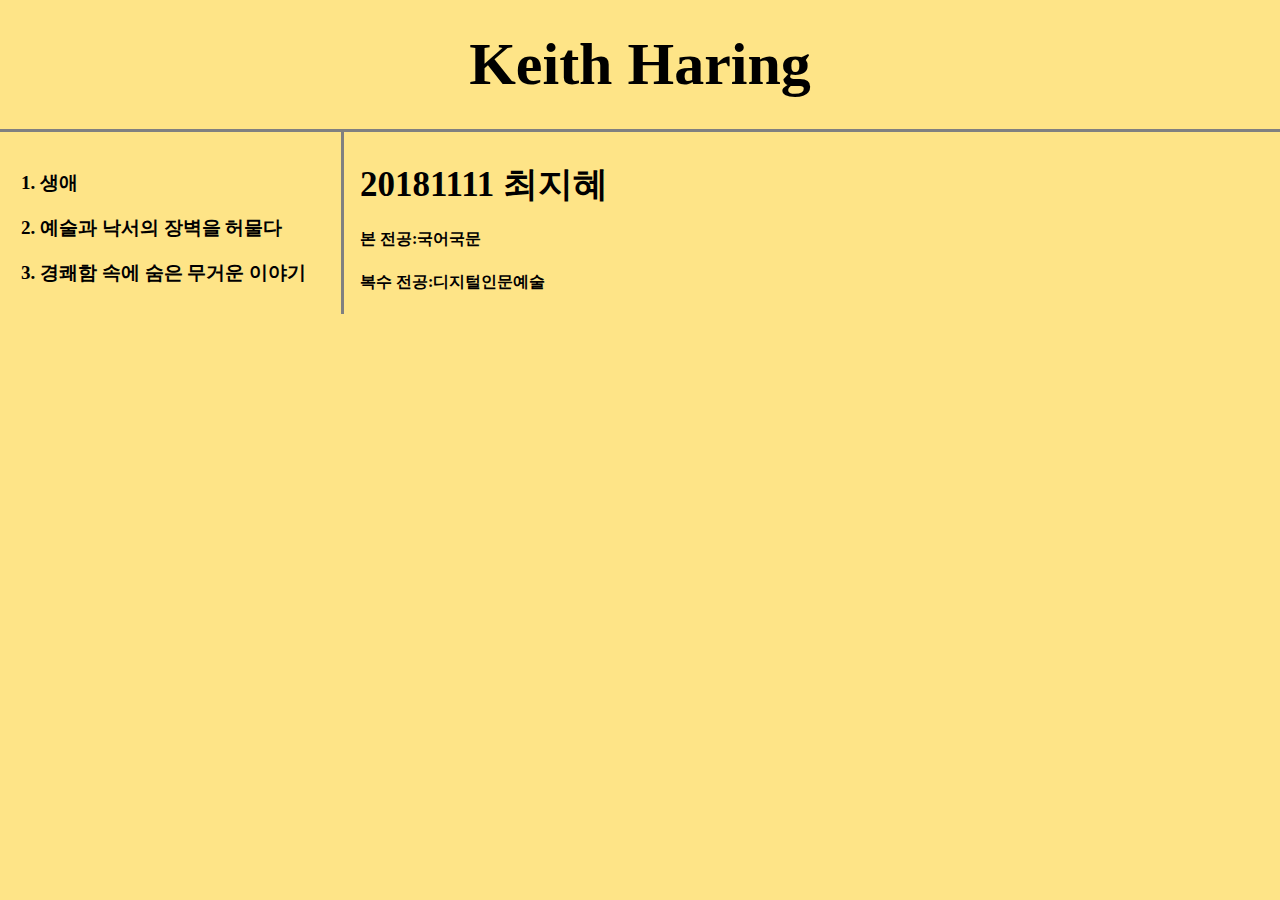
<file: index.html>
<!DOCTYPE html>
<html>
<head>
  <title>WEB1 - Welcome!</title>
  <meta charset="utf-8">
  <link rel="stylesheet" href="style.css">
  <style>
    h2 {color: black;
    text-decoration: none;}
  </style>
</head>
<body>
    <strong><h1><a href="index.html">Keith Haring</a></h1></strong>
    <div id="grid">
      <ol>
        <p style="margin-top:38px;"></p>
        <li><a href="1.html"><p style="margin-top:10px;">생애</p></a></li>
        <li><a href="2.html"><p style="margin-top:10px;">예술과 낙서의 장벽을 허물다</p></a></li>
        <li><a href="3.html">경쾌함 속에 숨은 무거운 이야기</a></li>
      </ol>
      <div>
        <h2>20181111 최지혜</h2>
        <strong><p><h4>본 전공:국어국문</h4></p></storng>
        <strong><p><h4>복수 전공:디지털인문예술</h4></P></strong>
      </div>
    </div>
</body>
</file>
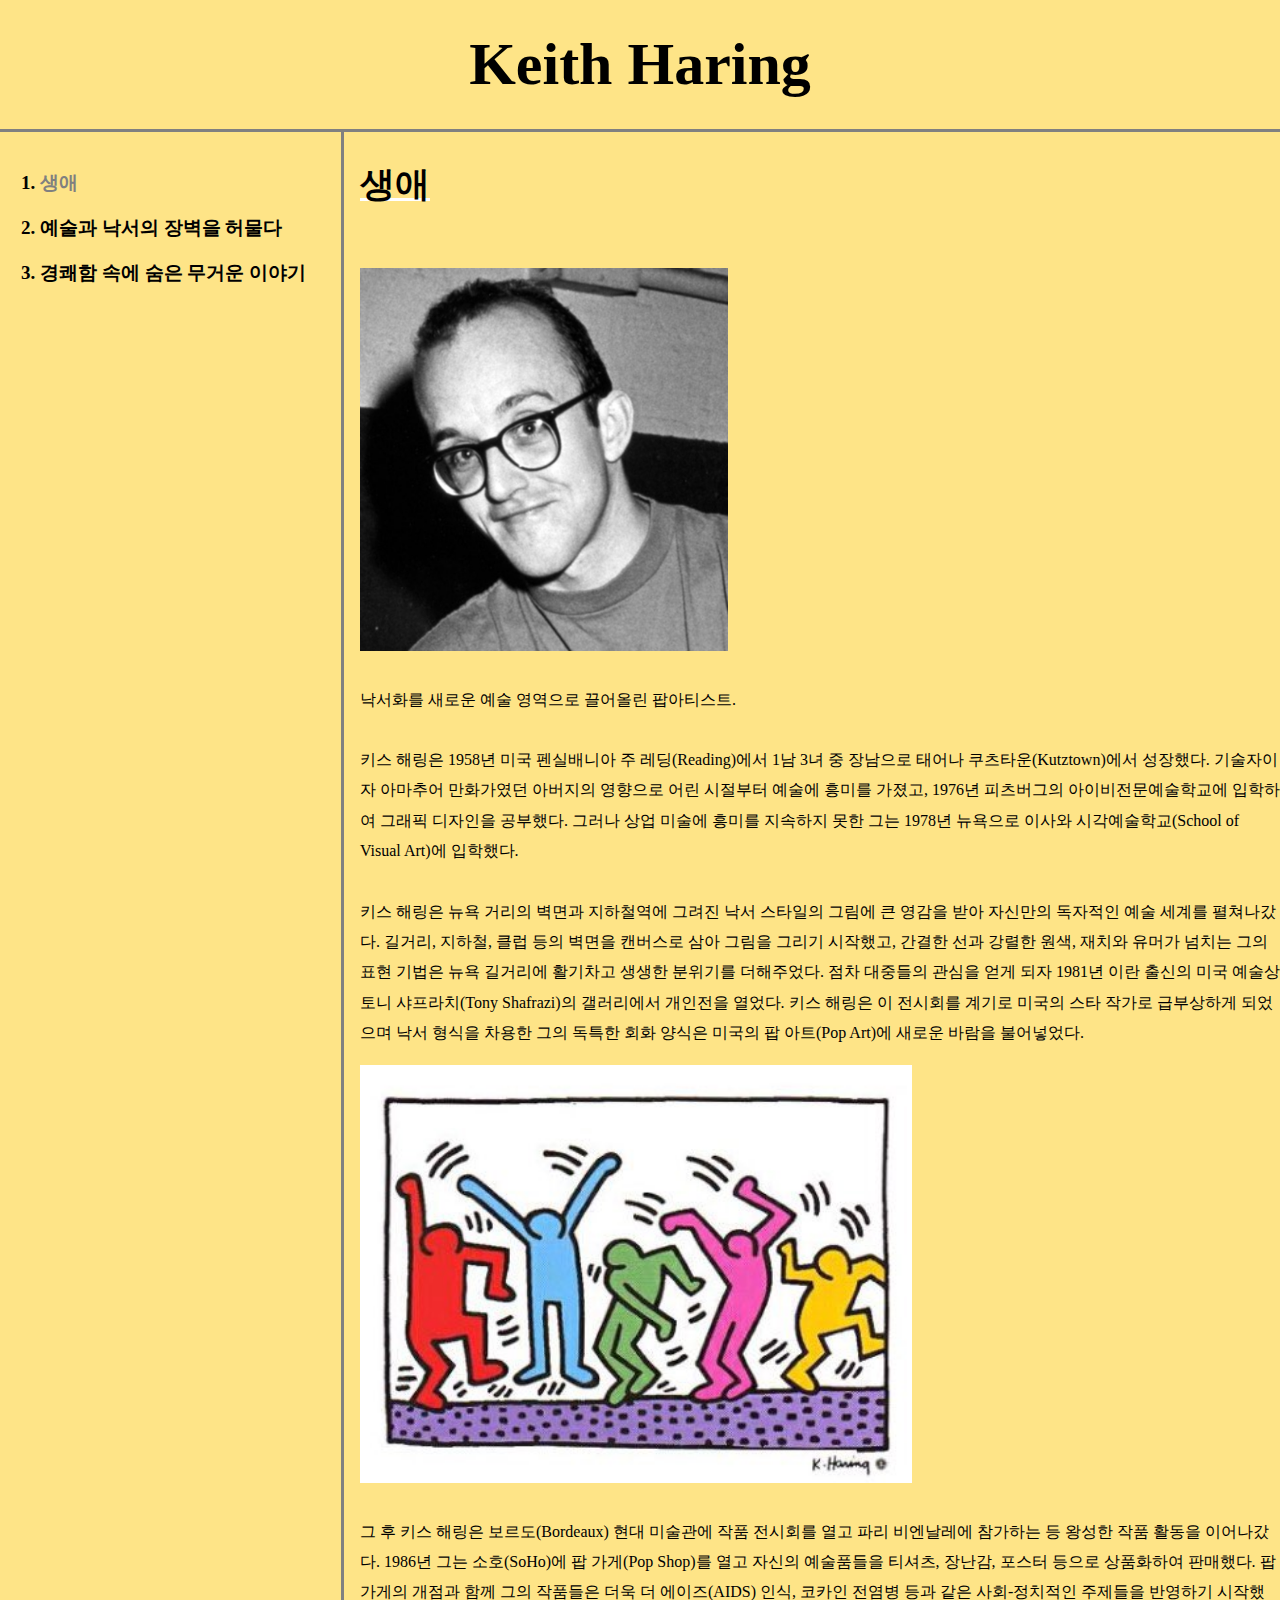
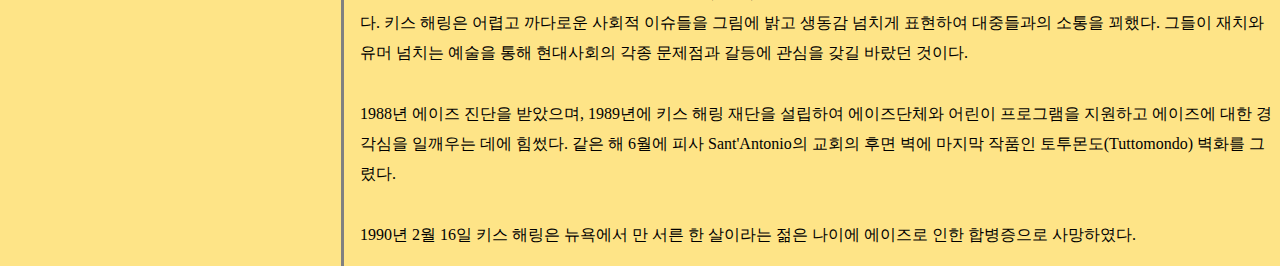
<file: 1.html>
<!DOCTYPE html>
<html>
<head>
  <title>WEB1 - 생애</title>
  <meta charset="utf-8">
  <link rel="stylesheet" href="style.css">
</head>
<body>
    <strong><h1><a href="index.html">Keith Haring</a></h1></strong>
    <div id="grid">
      <ol>
        <p style="margin-top:38px;"></p>
        <li><a href="1.html" class="saw"><p style="margin-top:10px;">생애</p></a></li>
        <li><a href="2.html"><p style="margin-top:10px;">예술과 낙서의 장벽을 허물다</p></a></li>
        <li><a href="3.html">경쾌함 속에 숨은 무거운 이야기</a></li>
      </ol>
      <!--
      <strong><h1><a href="index.html">Keith Haring</a></h1></strong>
      <ol>
        <li><a href="1.html"><font color="red">생애</font color="red"></a></li>
        <li><a href="2.html"><font color="red">예술과 낙서의 장벽을 허물다</font color="red"></a></li>
        <li><a href="3.html"><font color="red">경쾌함 속에 숨겨진 무거운 이야기</font color="red"></a></li>
      </ol>
    -->
      <div>
        <h2><span><p style="margin-top:20px;">생애</p></span></h2>
        <p style="margin-top:60px;"></p>
        <img src="키스해링 사진.jpg" width="40%">
        <p id="bbb" style="margin-top:30px;">낙서화를 새로운 예술 영역으로 끌어올린 팝아티스트.</p>
        <p id="bbb" style="margin-top:30px;">키스 해링은 1958년 미국 펜실배니아 주 레딩(Reading)에서 1남 3녀 중 장남으로 태어나 쿠츠타운(Kutztown)에서 성장했다. 기술자이자 아마추어 만화가였던 아버지의 영향으로 어린 시절부터 예술에 흥미를 가졌고, 1976년 피츠버그의 아이비전문예술학교에 입학하여 그래픽 디자인을 공부했다. 그러나 상업 미술에 흥미를 지속하지 못한 그는 1978년 뉴욕으로 이사와 시각예술학교(School of Visual Art)에 입학했다.</p>
        <p id="bbb" style="margin-top:30px;">키스 해링은 뉴욕 거리의 벽면과 지하철역에 그려진 낙서 스타일의 그림에 큰 영감을 받아 자신만의 독자적인 예술 세계를 펼쳐나갔다. 길거리, 지하철, 클럽 등의 벽면을 캔버스로 삼아 그림을 그리기 시작했고, 간결한 선과 강렬한 원색, 재치와 유머가 넘치는 그의 표현 기법은 뉴욕 길거리에 활기차고 생생한 분위기를 더해주었다. 점차 대중들의 관심을 얻게 되자 1981년 이란 출신의 미국 예술상 토니 샤프라치(Tony Shafrazi)의 갤러리에서 개인전을 열었다. 키스 해링은 이 전시회를 계기로 미국의 스타 작가로 급부상하게 되었으며 낙서 형식을 차용한 그의 독특한 회화 양식은 미국의 팝 아트(Pop Art)에 새로운 바람을 불어넣었다.</p>
        <img src="untitled.jpg" width="60%">
        <p id="bbb" style="margin-top:30px;">그 후 키스 해링은 보르도(Bordeaux) 현대 미술관에 작품 전시회를 열고 파리 비엔날레에 참가하는 등 왕성한 작품 활동을 이어나갔다. 1986년 그는 소호(SoHo)에 팝 가게(Pop Shop)를 열고 자신의 예술품들을 티셔츠, 장난감, 포스터 등으로 상품화하여 판매했다. 팝 가게의 개점과 함께 그의 작품들은 더욱 더 에이즈(AIDS) 인식, 코카인 전염병 등과 같은 사회-정치적인 주제들을 반영하기 시작했다. 키스 해링은 어렵고 까다로운 사회적 이슈들을 그림에 밝고 생동감 넘치게 표현하여 대중들과의 소통을 꾀했다. 그들이 재치와 유머 넘치는 예술을 통해 현대사회의 각종 문제점과 갈등에 관심을 갖길 바랐던 것이다.</P>
        <p id="bbb" style="margin-top:30px;">1988년 에이즈 진단을 받았으며, 1989년에 키스 해링 재단을 설립하여 에이즈단체와 어린이 프로그램을 지원하고 에이즈에 대한 경각심을 일깨우는 데에 힘썼다. 같은 해 6월에 피사 Sant'Antonio의 교회의 후면 벽에 마지막 작품인 토투몬도(Tuttomondo) 벽화를 그렸다.</p>
        <p id="bbb" style="margin-top:30px;">1990년 2월 16일 키스 해링은 뉴욕에서 만 서른 한 살이라는 젊은 나이에 에이즈로 인한 합병증으로 사망하였다.</p>
      </div>
    </div>
</body>
</file>
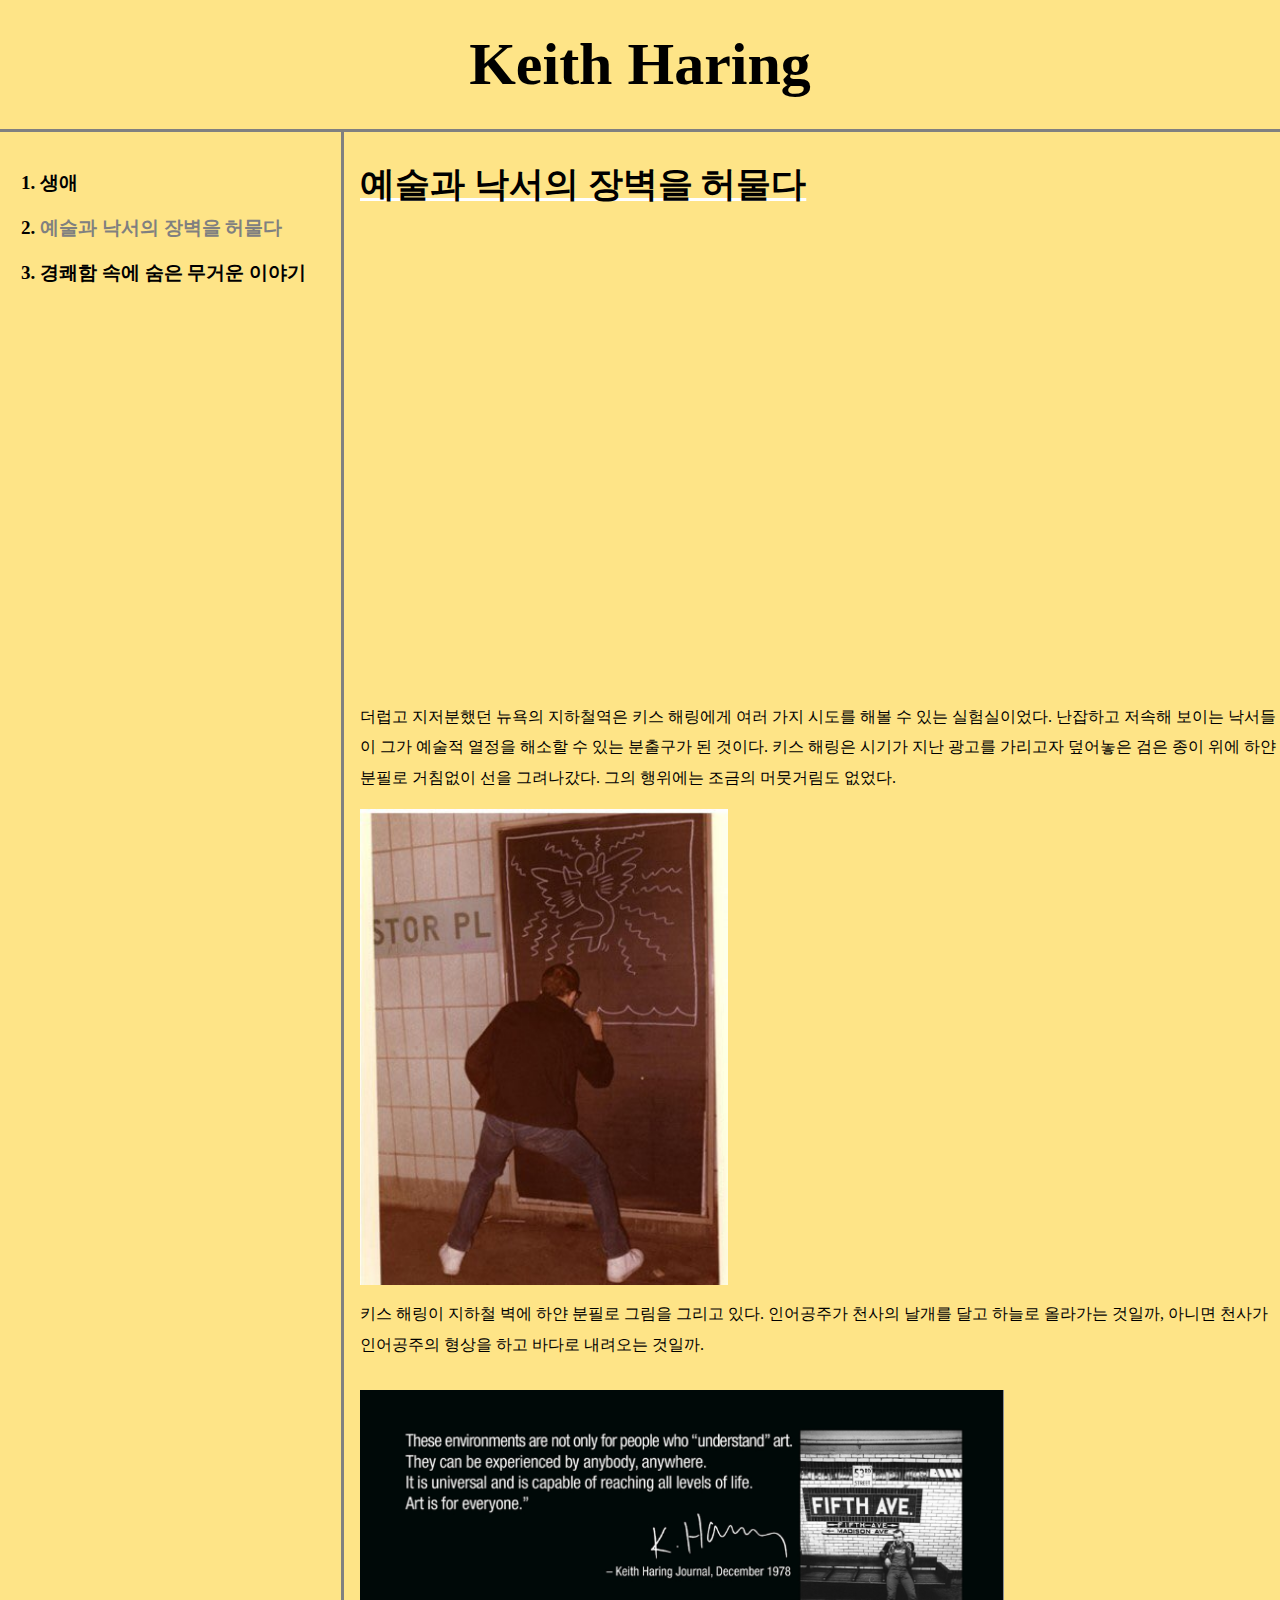
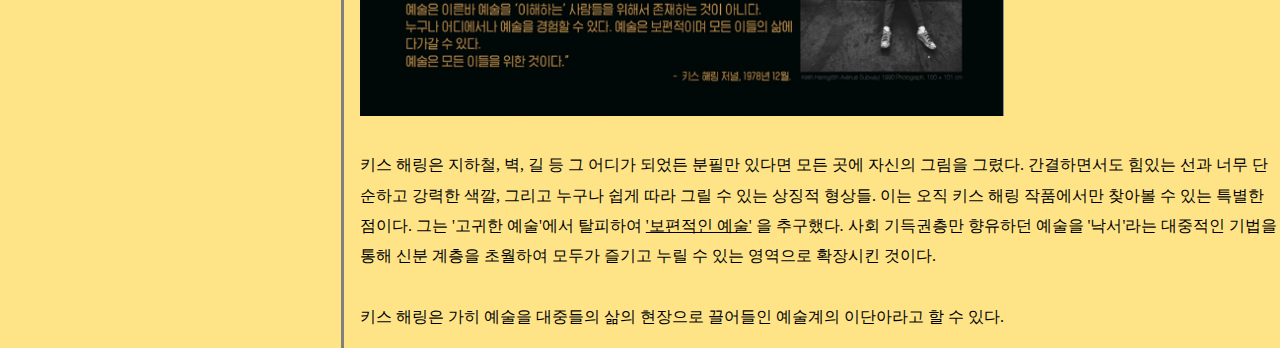
<file: 2.html>
<!DOCTYPE html>
<html>
<head>
  <title>WEB1 - 예술과 낙서의 장벽을 허물다</title>
  <meta charset="utf-8">
  <link rel="stylesheet" href="style.css">
</head>
<body>
  <strong><h1><a href="index.html">Keith Haring</a></h1></strong>
  <div id="grid">
    <ol>
      <p style="margin-top:38px;"></p>
      <li><a href="1.html"><p style="margin-top:10px;">생애</p></a></li>
      <li><a href="2.html" class="saw"><p style="margin-top:10px;">예술과 낙서의 장벽을 허물다</p></a></li>
      <li><a href="3.html">경쾌함 속에 숨은 무거운 이야기</a></li>
    </ol>
    <div>
      <h2><span><p style="margin-top:20px;">예술과 낙서의 장벽을 허물다</p></span></h2>
      <p style="margin-top:60px;"></p>
      <p><iframe width="750" height="400" src="https://www.youtube.com/embed/W04j0Je01wQ" frameborder="0" allow="accelerometer; autoplay; encrypted-media; gyroscope; picture-in-picture" allowfullscreen></iframe></p>
      <p id="bbb" style="margin-top:30px;">더럽고 지저분했던 뉴욕의 지하철역은 키스 해링에게 여러 가지 시도를 해볼 수 있는 실험실이었다. 난잡하고 저속해 보이는 낙서들이 그가 예술적 열정을 해소할 수 있는 분출구가 된 것이다. 키스 해링은 시기가 지난 광고를 가리고자 덮어놓은 검은 종이 위에 하얀 분필로 거침없이 선을 그려나갔다. 그의 행위에는 조금의 머뭇거림도 없었다.</p>
      <img src="키스해링 그림.jpg" width="40%"><br>
      <p id="bbb" style="margin-top:10px;">키스 해링이 지하철 벽에 하얀 분필로 그림을 그리고 있다. 인어공주가 천사의 날개를 달고 하늘로 올라가는 것일까, 아니면 천사가 인어공주의 형상을 하고 바다로 내려오는 것일까.</p>
      <p style="margin-top:30px;"><img src="키스해링 말.PNG" width="70%"></p>
      <p id="bbb" style="margin-top:30px;">키스 해링은 지하철, 벽, 길 등 그 어디가 되었든 분필만 있다면 모든 곳에 자신의 그림을 그렸다. 간결하면서도 힘있는 선과 너무 단순하고 강력한 색깔, 그리고 누구나 쉽게 따라 그릴 수 있는 상징적 형상들. 이는 오직 키스 해링 작품에서만 찾아볼 수 있는 특별한 점이다. 그는 '고귀한 예술'에서 탈피하여 <u>'보편적인 예술'</u> 을 추구했다. 사회 기득권층만 향유하던 예술을 '낙서'라는 대중적인 기법을 통해 신분 계층을 초월하여 모두가 즐기고 누릴 수 있는 영역으로 확장시킨 것이다.</p>
      <p id="bbb" style="margin-top:30px;">키스 해링은 가히 예술을 대중들의 삶의 현장으로 끌어들인 예술계의 이단아라고 할 수 있다.</p>
    </div>
  </div>
</body>
</file>
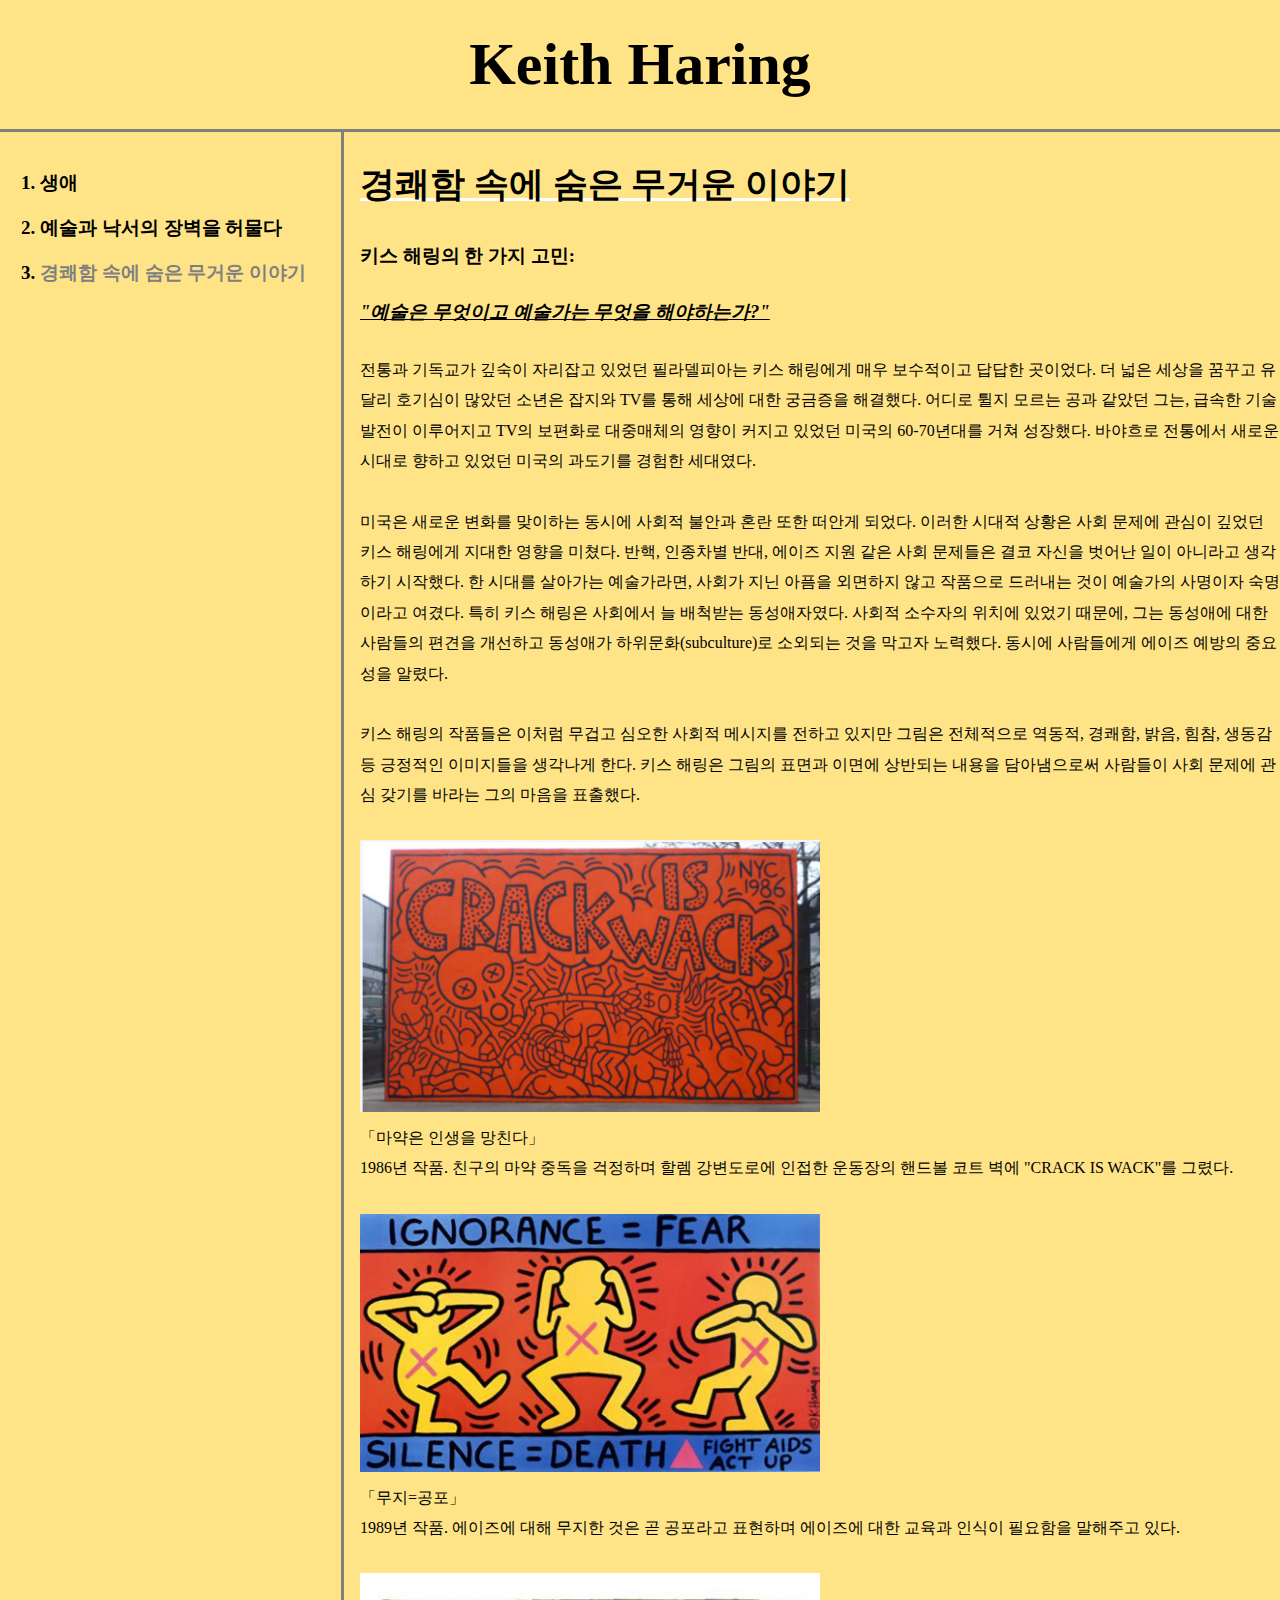
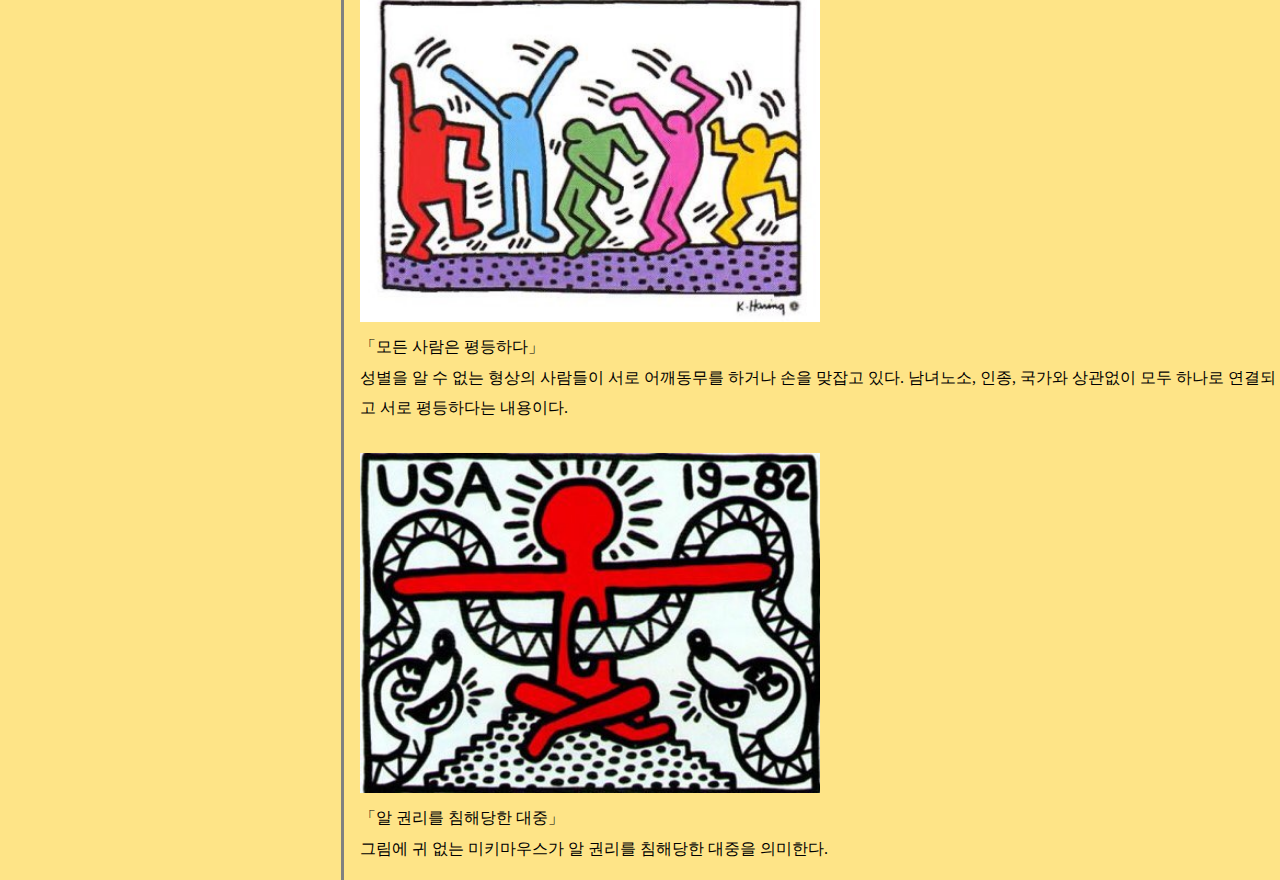
<file: 3.html>
<!DOCTYPE html>
<html>
<head>
  <title>WEB1 - 경쾌함 속에 숨겨진 무거운 이야기</title>
  <meta charset="utf-8">
  <link rel="stylesheet" href="style.css">
</head>
<body>
  <strong><h1><a href="index.html">Keith Haring</a></h1></strong>
  <div id="grid">
    <ol>
      <p style="margin-top:38px;"></p>
      <li><a href="1.html"><p style="margin-top:10px;">생애</p></a></li>
      <li><a href="2.html"><p style="margin-top:10px;">예술과 낙서의 장벽을 허물다</p></a></li>
      <li><a href="3.html" class="saw">경쾌함 속에 숨은 무거운 이야기</a></li>
    </ol>
    <div>
      <h2><span><p style="margin-top:20px;">경쾌함 속에 숨은 무거운 이야기</p></span></h2>
      <p style="margin-top:30px;"><h3>키스 해링의 한 가지 고민:</h3></p>
      <p style="margin-top:30px;"><h3><strong><u><I>"예술은 무엇이고 예술가는 무엇을 해야하는가?"</I></u></strong></h3></p>
      <p id="bbb" style="margin-top:30px;">전통과 기독교가 깊숙이 자리잡고 있었던 필라델피아는 키스 해링에게 매우 보수적이고 답답한 곳이었다. 더 넓은 세상을 꿈꾸고 유달리 호기심이 많았던 소년은 잡지와 TV를 통해 세상에 대한 궁금증을 해결했다. 어디로 튈지 모르는 공과 같았던 그는, 급속한 기술 발전이 이루어지고 TV의 보편화로 대중매체의 영향이 커지고 있었던 미국의 60-70년대를 거쳐 성장했다. 바야흐로 전통에서 새로운 시대로 향하고 있었던 미국의 과도기를 경험한 세대였다.</p>
      <p id="bbb" style="margin-top:30px;">미국은 새로운 변화를 맞이하는 동시에 사회적 불안과 혼란 또한 떠안게 되었다. 이러한 시대적 상황은 사회 문제에 관심이 깊었던 키스 해링에게 지대한 영향을 미쳤다. 반핵, 인종차별 반대, 에이즈 지원 같은 사회 문제들은 결코 자신을 벗어난 일이 아니라고 생각하기 시작했다. 한 시대를 살아가는 예술가라면, 사회가 지닌 아픔을 외면하지 않고 작품으로 드러내는 것이 예술가의 사명이자 숙명이라고 여겼다. 특히 키스 해링은 사회에서 늘 배척받는 동성애자였다. 사회적 소수자의 위치에 있었기 때문에, 그는 동성애에 대한 사람들의 편견을 개선하고 동성애가 하위문화(subculture)로 소외되는 것을 막고자 노력했다. 동시에 사람들에게 에이즈 예방의 중요성을 알렸다.</P>
      <p id="bbb" style="margin-top:30px;">키스 해링의 작품들은 이처럼 무겁고 심오한 사회적 메시지를 전하고 있지만 그림은 전체적으로 역동적, 경쾌함, 밝음, 힘참, 생동감 등 긍정적인 이미지들을 생각나게 한다. 키스 해링은 그림의 표면과 이면에 상반되는 내용을 담아냄으로써 사람들이 사회 문제에 관심 갖기를 바라는 그의 마음을 표출했다.</p>
      <p id="bbb" style="margin-top:30px;"><img src="마약은 사람을 망친다.PNG" width="50%"><br>「마약은 인생을 망친다」<br>1986년 작품. 친구의 마약 중독을 걱정하며 할렘 강변도로에 인접한 운동장의 핸드볼 코트 벽에 "CRACK IS WACK"를 그렸다.</p>
      <p id="bbb" style="margin-top:30px;"><img src="에이즈 예방.jpg" width="50%"><br>「무지=공포」<br>1989년 작품. 에이즈에 대해 무지한 것은 곧 공포라고 표현하며 에이즈에 대한 교육과 인식이 필요함을 말해주고 있다.</p>
      <p id="bbb" style="margin-top:30px;"><img src="untitled.jpg" width="50%"><br>「모든 사람은 평등하다」<br>성별을 알 수 없는 형상의 사람들이 서로 어깨동무를 하거나 손을 맞잡고 있다. 남녀노소, 인종, 국가와 상관없이 모두 하나로 연결되고 서로 평등하다는 내용이다.</p>
      <p id="bbb" style="margin-top:30px;"><img src="알권리 침해.jpg" width="50%"><br>「알 권리를 침해당한 대중」<br>그림에 귀 없는 미키마우스가 알 권리를 침해당한 대중을 의미한다.</P>
      </div>
    </div>
</body>
</file>
<file: style.css>
body{margin:0;}
a {color:black;
  text-decoration: none;}
h1 {font-size:60px;
    border-bottom:3px solid gray;
    margin:0;
    padding:30px;
    text-align: center;:
  }
.saw {color:gray;}
#bbb {line-height: 190%;}
ol {border-right:3px solid gray;
    width:275px;
    margin:0;
    padding-right:26px;
    font-size:19px;
    font-weight:bold;}
#grid{display: grid;
      grid-template-columns: 360px 1fr;}
ol {padding-left:40px;}
@media(max-width:800px){
  #grid{
    display: block;}
  ol {border-right:none;}
  h1 {border-bottom:none;}
  }
body{background-image:url("yellow3.jpg")}
h2 {color: white;
  font-size: 35px;
  margin-bottom:20px;
  text-decoration: underline;}
  span {color: black;} }
</file>
